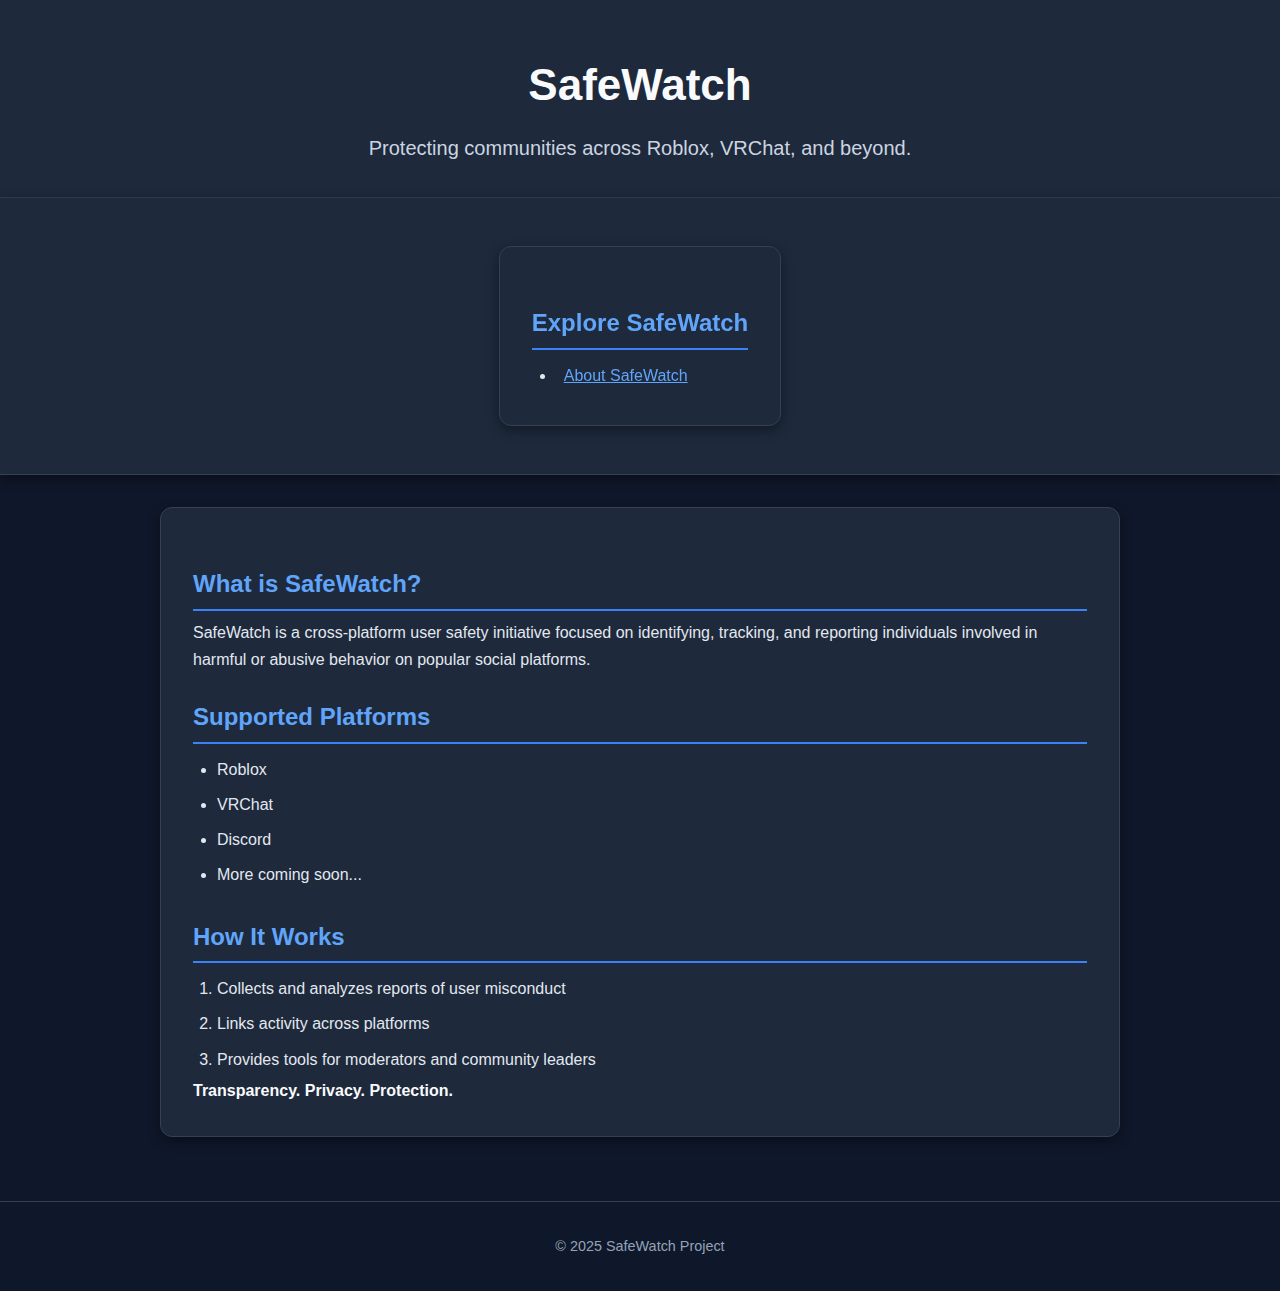
<file: docs/index.html>
<!DOCTYPE html>
<html lang="en">
<head>
  <meta charset="UTF-8" />
  <meta name="viewport" content="width=device-width, initial-scale=1.0" />
  <title>SafeWatch | User Safety Platform</title>
  <link rel="stylesheet" href="style.css" />
</head>
<body>
  <header>
    <h1>SafeWatch</h1>
    <p class="lead">Protecting communities across Roblox, VRChat, and beyond.</p>
  </header>

  <nav aria-label="Main navigation">
    <section>
      <h2>Explore SafeWatch</h2>
      <ul>
        <li><a href="about">About SafeWatch</a></li>
      </ul>
    </section>
  </nav>

  <section>
    <h2>What is SafeWatch?</h2>
    <p>
      SafeWatch is a cross-platform user safety initiative focused on identifying, tracking, and reporting individuals
      involved in harmful or abusive behavior on popular social platforms.
    </p>

    <h2>Supported Platforms</h2>
    <ul>
      <li>Roblox</li>
      <li>VRChat</li>
      <li>Discord</li>
      <li>More coming soon...</li>
    </ul>

    <h2>How It Works</h2>
    <ol>
      <li>Collects and analyzes reports of user misconduct</li>
      <li>Links activity across platforms</li>
      <li>Provides tools for moderators and community leaders</li>
    </ol>

    <p><strong>Transparency. Privacy. Protection.</strong></p>
  </section>

  <footer>
    <p>&copy; 2025 SafeWatch Project</p>
  </footer>
</body>
</html>
</file>
<file: docs/style.css>
:root {
  --primary-color: #f9fafb;
  --secondary-color: #60a5fa;
  --bg-color: #0f172a;
  --card-bg-color: #1e293b;
  --text-color: #e2e8f0;
  --muted-text: #94a3b8;
  --lead-text: #cbd5e1;
  --link-hover: #93c5fd;
  --border-color: #334155;
  --accent-border: #3b82f6;
  --shadow: 0 4px 12px rgba(0, 0, 0, 0.4);
  --radius: 12px;
  --transition: 0.3s ease;
  --max-width: 960px;
}

.detail-overlay {
  position: fixed;
  top: 0; left: 0;
  width: 100vw; height: 100vh;
  background: rgba(0, 0, 0, 0.7);
  display: flex;
  align-items: center;
  justify-content: center;
  z-index: 2000;
}

.detail-content {
  background: var(--card-bg-color);
  padding: 2rem;
  border-radius: var(--radius);
  width: 90%;
  max-width: 500px;
  text-align: center;
  box-shadow: var(--shadow);
  color: var(--text-color);
  position: relative;
}

.detail-content .close-btn {
  position: absolute;
  top: 1rem; right: 1rem;
  background: transparent;
  color: var(--text-color);
  border: none;
  font-size: 1.5rem;
  cursor: pointer;
}

.avatar-large {
  width: 150px;
  height: 150px;
  border-radius: 50%;
  margin-bottom: 1rem;
}

.profile-button {
  margin-top: 1rem;
  display: inline-block;
  background: var(--secondary-color);
  color: white;
  padding: 0.5rem 1rem;
  text-decoration: none;
  border-radius: var(--radius);
  transition: background 0.3s;
}

.profile-button:hover {
  background: var(--link-hover);
}


* {
  margin: 0;
  padding: 0;
  box-sizing: border-box;
}

html, body {
  font-family: 'Segoe UI', Tahoma, Geneva, Verdana, sans-serif;
  background-color: var(--bg-color);
  color: var(--text-color);
  line-height: 1.7;
  scroll-behavior: smooth;
}

/* Navigation */
nav {
  background-color: var(--card-bg-color);
  border-bottom: 1px solid var(--border-color);
  box-shadow: var(--shadow);
  padding: 1rem 2rem;
  display: flex;
  justify-content: center;
  gap: 2rem;
  position: sticky;
  top: 0;
  z-index: 1000;
}

nav a {
  color: var(--text-color);
  text-decoration: none;
  font-weight: 500;
  padding: 0.5rem;
  transition: color var(--transition);
}

nav a:hover {
  color: var(--link-hover);
}

/* Header */
header {
  text-align: center;
  padding: 3rem 1rem 2rem;
  background-color: var(--card-bg-color);
  border-bottom: 1px solid var(--border-color);
}

h1 {
  font-size: 2.75rem;
  color: var(--primary-color);
  margin-bottom: 0.5rem;
}

p.lead {
  font-size: 1.25rem;
  color: var(--lead-text);
  max-width: 700px;
  margin: 0 auto;
}

/* Section */
section {
  max-width: var(--max-width);
  margin: 2rem auto;
  padding: 2rem;
  background-color: var(--card-bg-color);
  border: 1px solid var(--border-color);
  border-radius: var(--radius);
  box-shadow: var(--shadow);
  transition: transform var(--transition), box-shadow var(--transition);
}

section:hover {
  transform: translateY(-2px);
  box-shadow: 0 6px 18px rgba(0, 0, 0, 0.5);
}

/* Typography */
h2 {
  margin-top: 1.5rem;
  margin-bottom: 0.5rem;
  color: var(--secondary-color);
  font-size: 1.5rem;
  border-bottom: 2px solid var(--accent-border);
  padding-bottom: 0.25rem;
}

ul, ol {
  margin-left: 1.5rem;
  margin-top: 0.5rem;
}

li {
  padding: 0.25rem 0;
}

strong {
  color: var(--primary-color);
}

/* Dropdowns & Inputs */
select, input[type="text"] {
  background-color: var(--card-bg-color);
  color: var(--text-color);
  border: 1px solid var(--border-color);
  border-radius: var(--radius);
  padding: 0.5rem 1rem;
  margin: 0.5rem 0;
  width: 100%;
  max-width: 300px;
  transition: border-color var(--transition);
}

select:focus, input:focus {
  outline: none;
  border-color: var(--accent-border);
}

/* Ban Cards */
.ban-card {
  display: flex;
  align-items: center;
  background-color: var(--bg-color);
  border: 1px solid var(--border-color);
  border-radius: var(--radius);
  padding: 1rem;
  margin: 1rem 0;
  cursor: pointer;
  transition: background-color var(--transition), transform var(--transition);
}

.ban-card:hover {
  background-color: var(--border-color);
  transform: scale(1.02);
}

.avatar {
  width: 64px;
  height: 64px;
  border-radius: 50%;
  margin-right: 1rem;
  object-fit: cover;
}

.info h3 {
  margin: 0;
  color: var(--primary-color);
}

.info p {
  margin: 0;
  color: var(--muted-text);
}

/* Popup Overlay */
.detail-overlay {
  position: fixed;
  top: 0;
  left: 0;
  width: 100%;
  height: 100%;
  background-color: rgba(15, 23, 42, 0.95);
  display: flex;
  justify-content: center;
  align-items: center;
  z-index: 9999;
  padding: 1rem;
}

.detail-content {
  background-color: var(--card-bg-color);
  padding: 2rem;
  border-radius: var(--radius);
  max-width: 90%;
  max-height: 90%;
  overflow: auto;
  box-shadow: var(--shadow);
  position: relative;
}

.detail-content pre {
  white-space: pre-wrap;
  word-wrap: break-word;
  font-family: monospace;
  font-size: 0.9rem;
  color: var(--text-color);
}

.close-btn {
  position: absolute;
  top: 0.75rem;
  right: 0.75rem;
  background: transparent;
  border: none;
  color: var(--muted-text);
  font-size: 1.5rem;
  cursor: pointer;
  transition: color var(--transition);
}

.close-btn:hover {
  color: var(--secondary-color);
}

/* Footer */
footer {
  text-align: center;
  margin-top: 4rem;
  padding: 2rem 1rem;
  color: var(--muted-text);
  font-size: 0.9rem;
  border-top: 1px solid var(--border-color);
}

/* Links in content */
section a {
  color: var(--secondary-color);
  text-decoration: underline;
  transition: color var(--transition);
}

section a:hover {
  color: var(--link-hover);
}

/* Scrollbar */
::-webkit-scrollbar {
  width: 12px;
}

::-webkit-scrollbar-track {
  background: var(--bg-color);
}

::-webkit-scrollbar-thumb {
  background: var(--border-color);
  border-radius: 6px;
}

::-webkit-scrollbar-thumb:hover {
  background: var(--accent-border);
}
</file>
